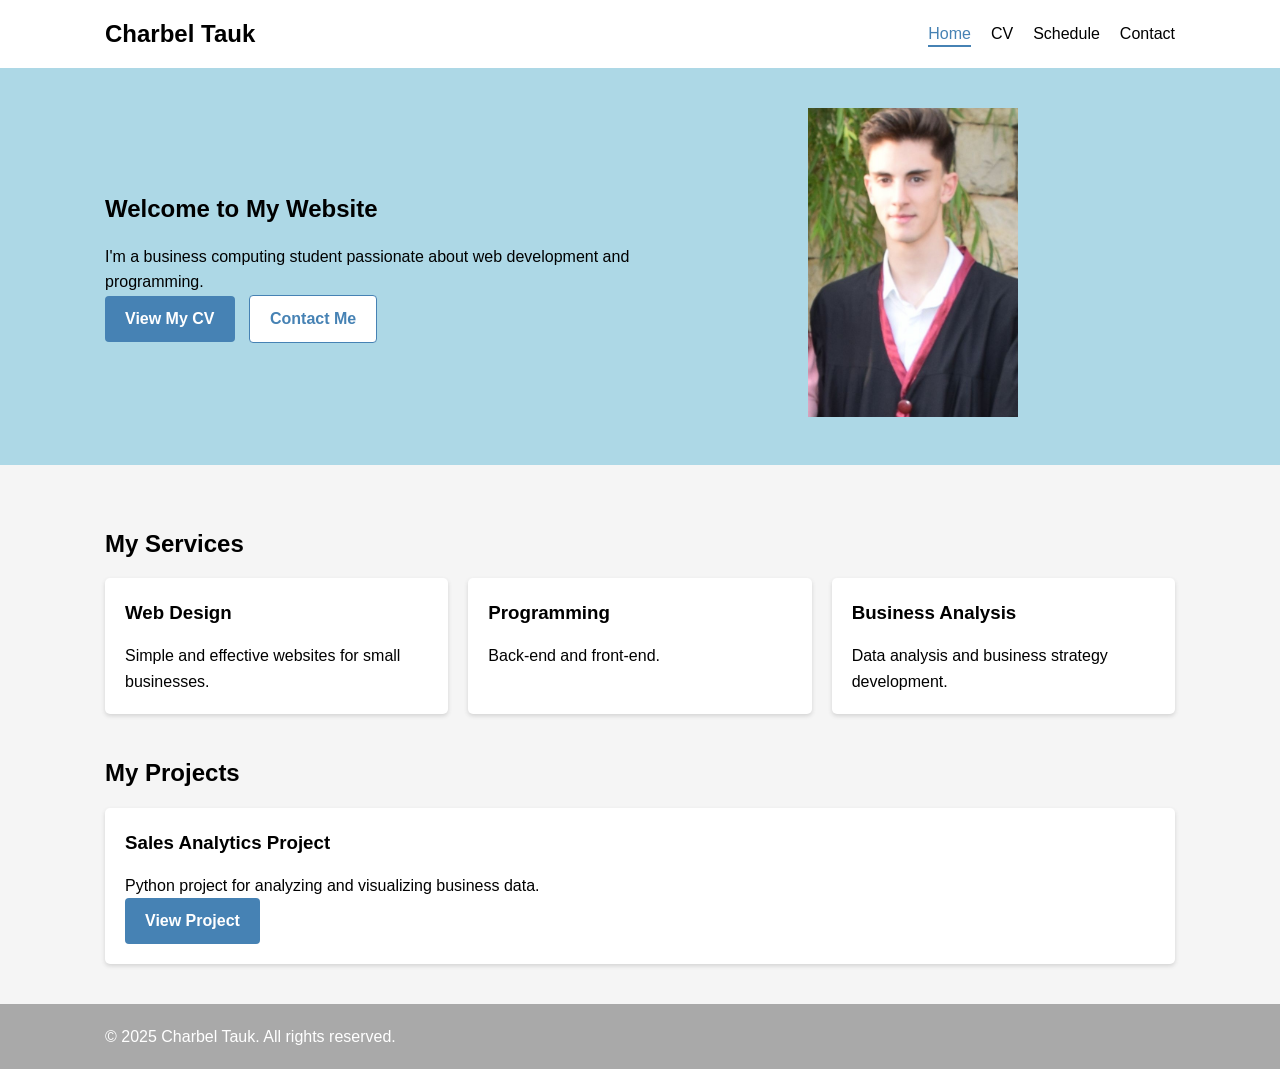
<file: index.html>
<!DOCTYPE html>
<html lang="en">
<head>
    <meta charset="UTF-8">
    <meta name="viewport" content="width=device-width, initial-scale=1.0">
    <title>My Business Website</title>
    <link rel="stylesheet" href="styles.css">
</head>
<body>
    <header>
        <div class="container">
            <h1>Charbel Tauk</h1>
            <nav>
                <ul class="menu">
                    <li><a href="index.html" class="active">Home</a></li>
                    <li><a href="cv.html">CV</a></li>
                    <li><a href="schedule.html">Schedule</a></li>
                    <li><a href="contact.html">Contact</a></li>
                </ul>
                <div class="menu-icon">
                    <div class="bar1"></div>
                    <div class="bar2"></div>
                    <div class="bar3"></div>
                </div>
            </nav>
        </div>
    </header>

    <main>
        <section class="hero">
            <div class="container">
                <div class="hero-content">
                    <h2>Welcome to My Website</h2>
                    <p>I'm a business computing student passionate about web development and programming.</p>
                    <div class="buttons">
                        <a href="cv.html" class="btn primary-btn">View My CV</a>
                        <a href="contact.html" class="btn secondary-btn">Contact Me</a>
                    </div>
                </div>
                <div class="hero-image">
                    <img src="me.jpeg" alt="Profile Image">
                </div>
            </div>
        </section>

        <section class="services">
            <div class="container">
                <h2>My Services</h2>
                <div class="service-boxes">
                    <div class="service-box">
                        <h3>Web Design</h3>
                        <p>Simple and effective websites for small businesses.</p>
                    </div>
                    <div class="service-box">
                        <h3>Programming</h3>
                        <p c>Back-end and front-end.</p>
                    </div>
                    <div class="service-box">
                        <h3>Business Analysis</h3>
                        <p>Data analysis and business strategy development.</p>
                    </div>
                </div>
            </div>
        </section>
        <section class="projects">
    <div class="container">
        <h2>My Projects</h2>

        <div class="service-boxes">
            <div class="service-box">
                <h3>Sales Analytics Project</h3>
                <p>Python project for analyzing and visualizing business data.</p>
                <a href="https://github.com/cmtcode8/sales-analytics-project" class="btn primary-btn">View Project</a>
            </div>
        </div>
    </div>
</section>
    </main>

    <footer>
        <div class="container">
            <p>&copy; 2025 Charbel Tauk. All rights reserved.</p>
        </div>
    </footer>
    <script>
        document.querySelector('.menu-icon').addEventListener('click', function() {
            document.querySelector('.menu').classList.toggle('show');
            this.classList.toggle('change');
        });
    </script>
</body>
</html>
</file>
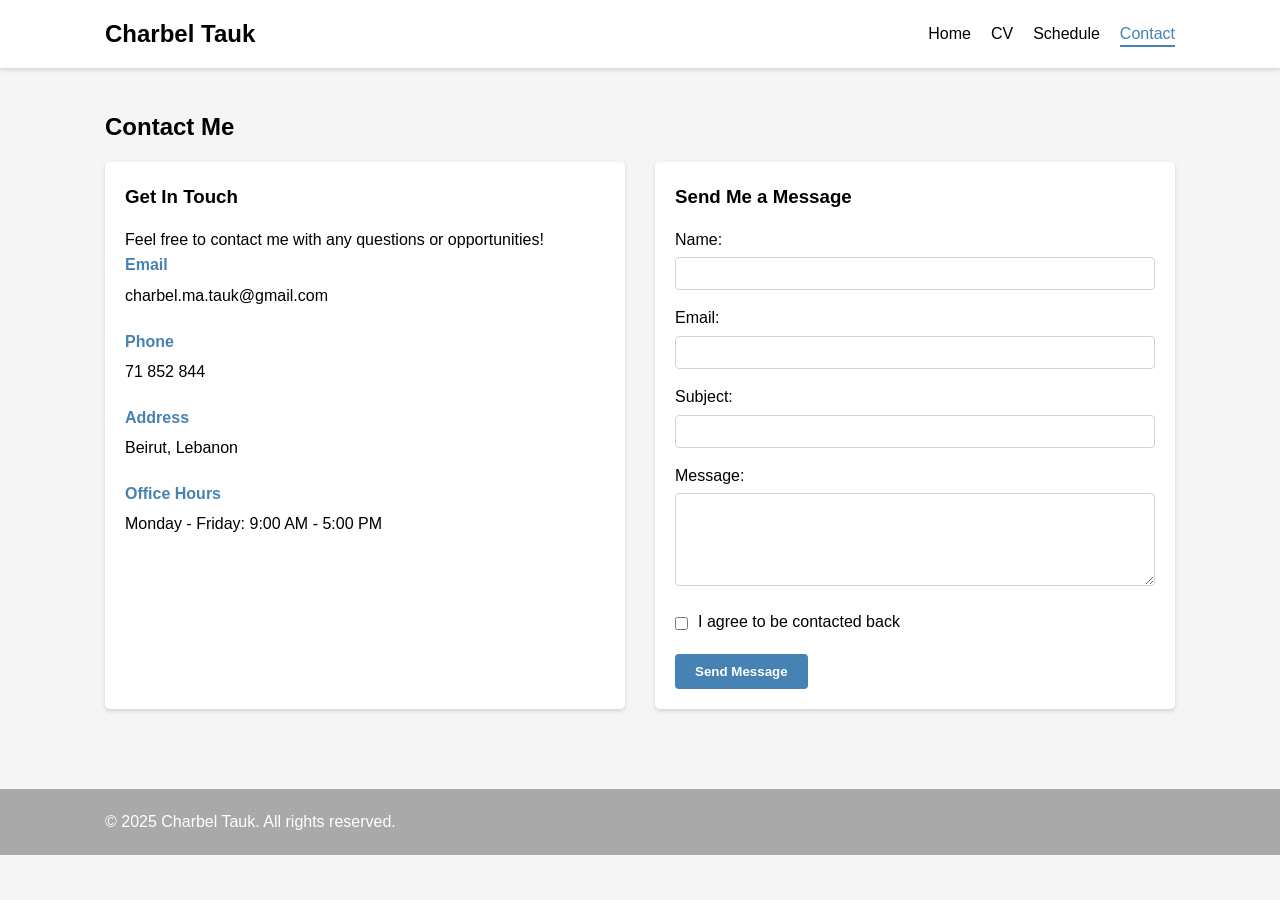
<file: contact.html>
<!DOCTYPE html>
<html lang="en">
<head>
    <meta charset="UTF-8">
    <meta name="viewport" content="width=device-width">
    <title>Contact Me | Business Website</title>
    <link rel="stylesheet" href="styles.css">
</head>
<body>
    <header>
        <div class="container">
            <h1>Charbel Tauk</h1>
            <nav>
                <ul class="menu">
                    <li><a href="index.html">Home</a></li>
                    <li><a href="cv.html">CV</a></li>
                    <li><a href="schedule.html">Schedule</a></li>
                    <li><a href="contact.html" class="active">Contact</a></li>
                </ul>
                <div class="menu-icon">
                    <div class="bar1"></div>
                    <div class="bar2"></div>
                    <div class="bar3"></div>
                </div>
            </nav>
        </div>
    </header>

    <main>
        <section class="contact-section">
            <div class="container">
                <h2>Contact Me</h2>
                
                <div class="contact-container">
                    <div class="contact-info">
                        <h3>Get In Touch</h3>
                        <p>Feel free to contact me with any questions or opportunities!</p>
                        
                        <div class="contact-details">
                            <div class="contact-item">
                                <h4>Email</h4>
                                <p>charbel.ma.tauk@gmail.com</p>
                            </div>
                            <div class="contact-item">
                                <h4>Phone</h4>
                                <p>71 852 844</p>
                            </div>
                            <div class="contact-item">
                                <h4>Address</h4>
                                <p>Beirut, Lebanon</p>
                            </div>
                            <div class="contact-item">
                                <h4>Office Hours</h4>
                                <p>Monday - Friday: 9:00 AM - 5:00 PM</p>
                            </div>
                        </div>
                    </div>
                    
                    <div class="contact-form">
                        <h3>Send Me a Message</h3>
                        <form id="contactForm">
                            <div class="form-group">
                                <label for="name">Name:</label>
                                <input type="text" id="name" name="name" required>
                            </div>
                            
                            <div class="form-group">
                                <label for="email">Email:</label>
                                <input type="email" id="email" name="email" required>
                            </div>
                            
                            <div class="form-group">
                                <label for="subject">Subject:</label>
                                <input type="text" id="subject" name="subject" required>
                            </div>
                            
                            <div class="form-group">
                                <label for="message">Message:</label>
                                <textarea id="message" name="message" rows="5" required></textarea>
                            </div>
                            
                            <div class="form-group">
                                <input type="checkbox" id="consent" name="consent" required>
                                <label for="consent">I agree to be contacted back</label>
                            </div>
                            
                            <button type="submit" class="btn primary-btn">Send Message</button>
                        </form>
                    </div>
                </div>
            </div>
        </section>
    </main>

    <footer>
        <div class="container">
            <p>&copy; 2025 Charbel Tauk. All rights reserved.</p>
        </div>
    </footer>
    <script>
        // Simple mobile menu toggle
        document.querySelector('.menu-icon').addEventListener('click', function() {
            document.querySelector('.menu').classList.toggle('show');
            this.classList.toggle('change');
        });
        
        // Simple form handling
        document.getElementById('contactForm').addEventListener('submit', function(e) {
            e.preventDefault();
            alert('Thank you for your message! I will get back to you soon.');
            this.reset();
        });
    </script>
</body>
</html>
</file>
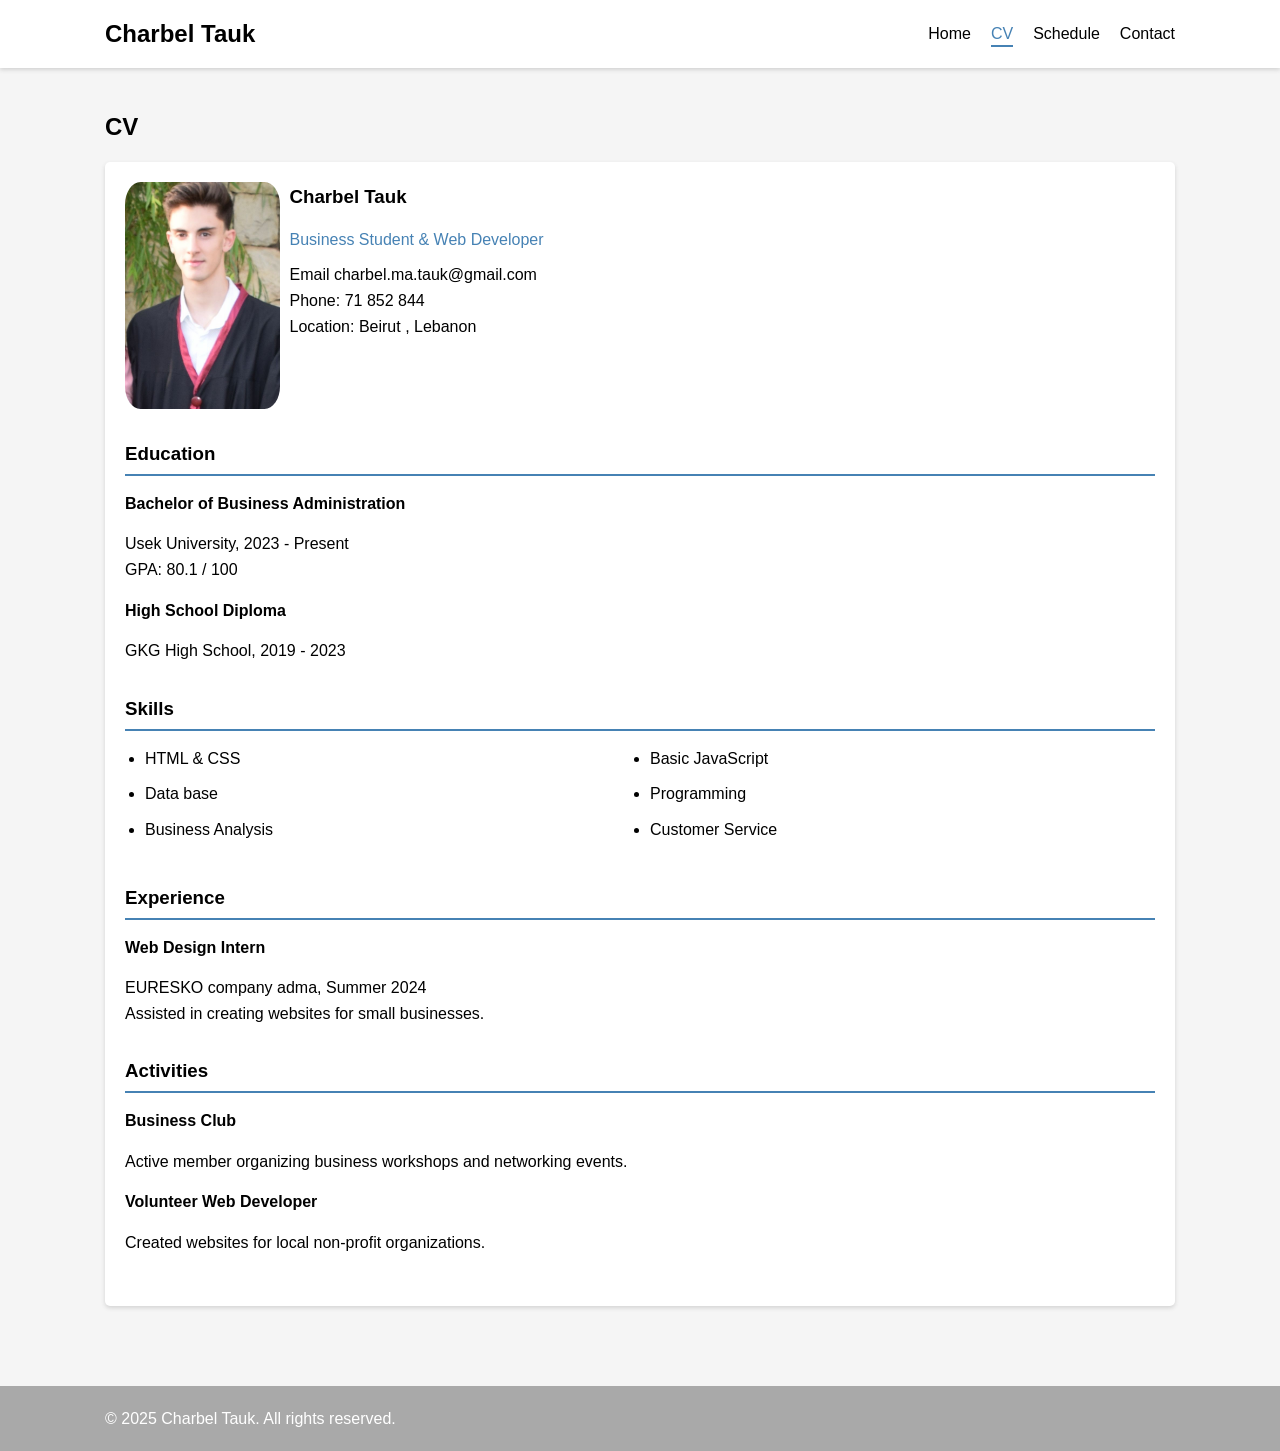
<file: cv.html>
<!DOCTYPE html>
<html lang="en">
<head>
    <meta charset="UTF-8">
    <meta name="viewport" content="width=device-width, initial-scale=1.0">
    <title>My CV | Business Website</title>
    <link rel="stylesheet" href="styles.css">
</head>
<body>
    <header>
        <div class="container">
            <h1>Charbel Tauk</h1>
            <nav>
                <ul class="menu">
                    <li><a href="index.html">Home</a></li>
                    <li><a href="cv.html" class="active">CV</a></li>
                    <li><a href="schedule.html">Schedule</a></li>
                    <li><a href="contact.html">Contact</a></li>
                </ul>
                <div class="menu-icon">
                    <div class="bar1"></div>
                    <div class="bar2"></div>
                    <div class="bar3"></div>
                </div>
            </nav>
        </div>
    </header>

    <main>
        <section class="cv-section">
            <div class="container">
                <h2>CV</h2>
                
                <div class="cv-box">
                    <div class="cv-header">
                        <img src="me.jpeg" alt="Profile Photo" class="profile-img">
                        <div class="cv-intro">
                            <h3>Charbel Tauk</h3>
                            <p class="title">Business Student & Web Developer</p>
                            <p>Email charbel.ma.tauk@gmail.com</p>
                            <p>Phone: 71 852 844</p>
                            <p>Location: Beirut , Lebanon </p>
                        </div>
                    </div>

                    <div class="cv-block">
                        <h3>Education</h3>
                        <div class="cv-item">
                            <h4>Bachelor of Business Administration</h4>
                            <p>Usek University, 2023 - Present</p>
                            <p>GPA: 80.1 / 100 </p>
                        </div>
                        <div class="cv-item">
                            <h4>High School Diploma</h4>
                            <p>GKG High School, 2019 - 2023</p>
                        </div>
                    </div>

                    <div class="cv-block">
                        <h3>Skills</h3>
                        <ul class="skills-list">
                            <li>HTML & CSS</li>
                            <li>Basic JavaScript</li>
                            <li>Data base</li>
                            <li>Programming</li>
                            <li>Business Analysis</li>
                            <li>Customer Service</li>
                        </ul>
                    </div>

                    <div class="cv-block">
                        <h3>Experience</h3>
                        <div class="cv-item">
                            <h4>Web Design Intern</h4>
                            <p>EURESKO company adma, Summer 2024</p>
                            <p>Assisted in creating websites for small businesses.</p>
                        </div>
                    </div>

                    <div class="cv-block">
                        <h3>Activities</h3>
                        <div class="cv-item">
                            <h4>Business Club</h4>
                            <p>Active member organizing business workshops and networking events.</p>
                        </div>
                        <div class="cv-item">
                            <h4>Volunteer Web Developer</h4>
                            <p>Created websites for local non-profit organizations.</p>
                        </div>
                    </div>
                </div>
            </div>
        </section>
    </main>

    <footer>
        <div class="container">
            <p>&copy; 2025 Charbel Tauk. All rights reserved.</p>
        </div>
    </footer>
    <script>
        document.querySelector('.menu-icon').addEventListener('click', function() {
            document.querySelector('.menu').classList.toggle('show');
            this.classList.toggle('change');
        });
    </script>
</body>
</html>
</file>
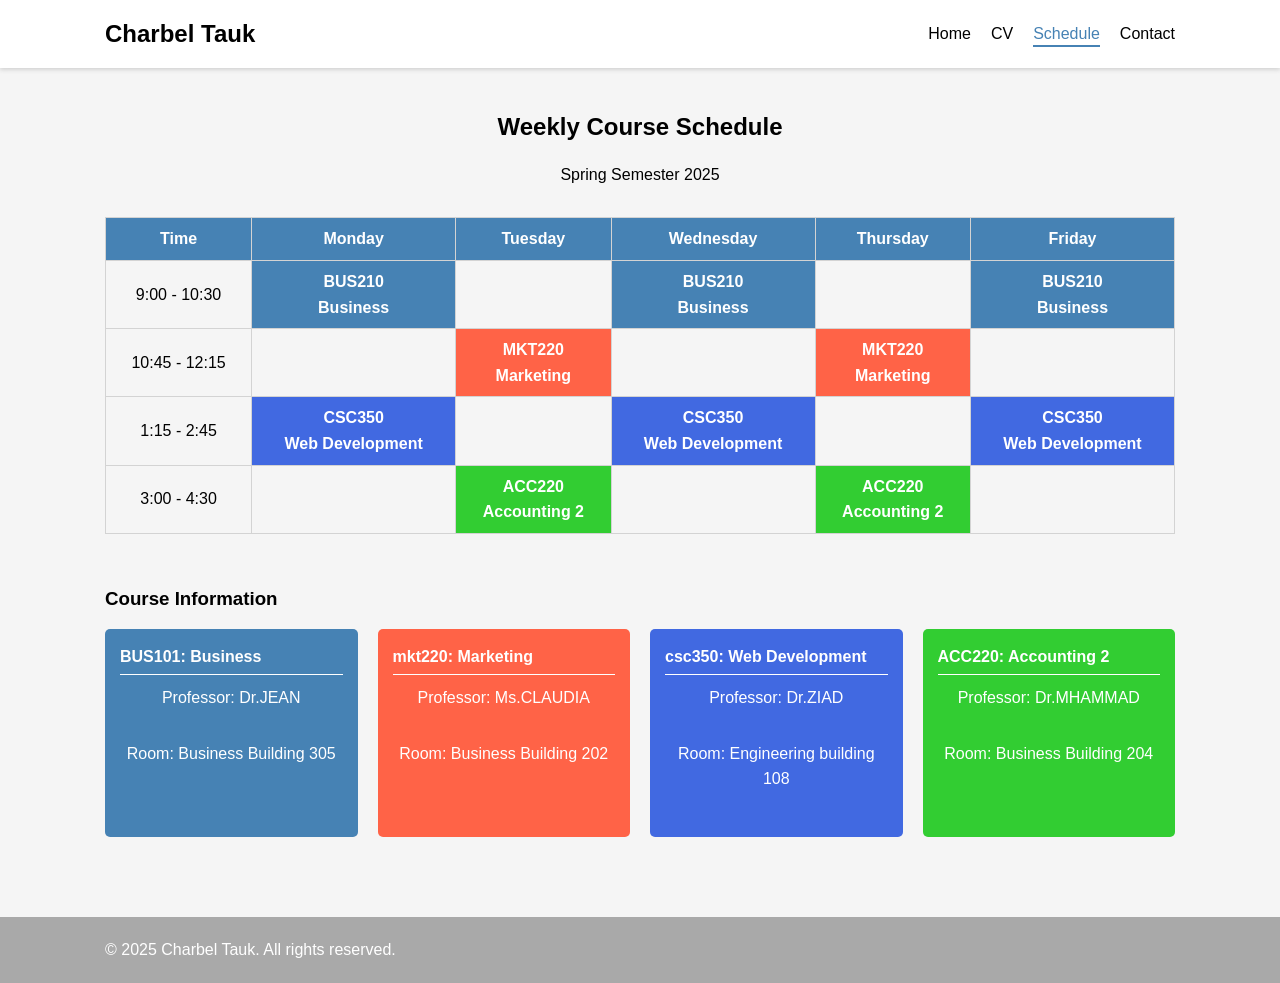
<file: schedule.html>
<!DOCTYPE html>
<html lang="en">
<head>
    <meta charset="UTF-8">
    <meta name="viewport" content="width=device-width">
    <title>Weekly Schedule | Business Website</title>
    <link rel="stylesheet" href="styles.css">
</head>
<body>
    <header>
        <div class="container">
            <h1>Charbel Tauk</h1>
            <nav>
                <ul class="menu">
                    <li><a href="index.html">Home</a></li>
                    <li><a href="cv.html">CV</a></li>
                    <li><a href="schedule.html" class="active">Schedule</a></li>
                    <li><a href="contact.html">Contact</a></li>
                </ul>
                <div class="menu-icon">
                    <div class="bar1"></div>
                    <div class="bar2"></div>
                    <div class="bar3"></div>
                </div>
            </nav>
        </div>
    </header>

    <main>
        <section class="schedule-section">
            <div class="container">
                <h2>Weekly Course Schedule</h2>
                <p>Spring Semester 2025</p>
                
                <div class="table-container">
                    <table class="schedule">
                        <thead>
                            <tr>
                                <th>Time</th>
                                <th>Monday</th>
                                <th>Tuesday</th>
                                <th>Wednesday</th>
                                <th>Thursday</th>
                                <th>Friday</th>
                            </tr>
                        </thead>
                        <tbody>
                            <tr>
                                <td>9:00 - 10:30</td>
                                <td class="course bus210">BUS210<br>Business</td>
                                <td></td>
                                <td class="course bus210">BUS210<br>Business</td>
                                <td></td>
                                <td class="course bus210">BUS210<br>Business</td>
                            </tr>
                            <tr>
                                <td>10:45 - 12:15</td>
                                <td></td>
                                <td class="course mkt220">MKT220<br>Marketing</td>
                                <td></td>
                                <td class="course mkt220">MKT220<br>Marketing</td>
                                <td></td>
                            </tr>
                            <tr>
                                <td>1:15 - 2:45</td>
                                <td class="course csc350">CSC350<br>Web Development</td>
                                <td></td>
                                <td class="course csc350">CSC350<br>Web Development</td>
                                <td></td>
                                <td class="course csc350">CSC350<br>Web Development</td>
                            </tr>
                            <tr>
                                <td>3:00 - 4:30</td>
                                <td></td>
                                <td class="course acc220">ACC220<br>Accounting 2</td>
                                <td></td>
                                <td class="course acc220">ACC220<br>Accounting 2</td>
                                <td></td>
                            </tr>
                        </tbody>
                    </table>
                </div>

                <div class="course-info">
                    <h3>Course Information</h3>
                    <div class="info-boxes">
                        <div class="info-box bus210">
                            <h4>BUS101: Business</h4>
                            <p>Professor: Dr.JEAN</p>
                            <p>Room: Business Building 305</p>
                        </div>
                        <div class="info-box mkt220">
                            <h4>mkt220: Marketing </h4>
                            <p>Professor: Ms.CLAUDIA</p>
                            <p>Room: Business Building 202</p>
                        </div>
                        <div class="info-box csc350">
                            <h4>csc350: Web Development</h4>
                            <p>Professor: Dr.ZIAD</p>
                            <p>Room: Engineering building 108</p>
                        </div>
                        <div class="info-box acc220">
                            <h4>ACC220: Accounting 2</h4>
                            <p>Professor: Dr.MHAMMAD</p>
                            <p>Room: Business Building 204</p>
                        </div>
                    </div>
                </div>
            </div>
        </section>
    </main>

    <footer>
        <div class="container">
            <p>&copy; 2025 Charbel Tauk. All rights reserved.</p>
        </div>
    </footer>
    <script>
        document.querySelector('.menu-icon').addEventListener('click', function() {
            document.querySelector('.menu').classList.toggle('show');
            this.classList.toggle('change');
        });
    </script>
</body>
</html>
</file>
<file: styles.css>
* {
    margin: 0;
    padding: 0;
    box-sizing: border-box;
}

body {
    font-family: Arial, Helvetica, sans-serif;
    line-height: 1.6;
    color: black;
    background-color: whitesmoke;
}

.container {
    width: 90%;
    max-width: 1100px;
    margin: 0 auto;
    padding: 0 15px;
}

a {
    text-decoration: none;
    color: steelblue;
}

h1, h2, h3, h4 {
    font-weight: bold;
    margin-bottom: 15px;
}

img {
    max-width: 40%;
}

header {
    background-color: white;
    box-shadow: 0 2px 4px lightgray;
    padding: 15px 0;
}

header .container {
    display: flex;
    justify-content: space-between;
    align-items: center;
}

header h1 {
    font-size: 24px;
    margin: 0;
}

.menu {
    list-style: none;
    display: flex;
}

.menu li {
    margin-left: 20px;
}

.menu a {
    color: black;
    padding: 5px 0;
    position: relative;
}

.menu a:hover, .menu a.active {
    color: steelblue;
}

.menu a.active:after {
    content: '';
    position: absolute;
    bottom: 0;
    left: 0;
    width: 100%;
    height: 2px;
    background-color: steelblue;
}

.menu-icon {
    display: none;
    cursor: pointer;
}

.bar1, .bar2, .bar3 {
    width: 25px;
    height: 3px;
    background-color: black;
    margin: 5px 0;
    transition: 0.4s;
}

.btn {
    display: inline-block;
    padding: 10px 20px;
    margin-right: 10px;
    border-radius: 4px;
    cursor: pointer;
    font-weight: bold;
}

.primary-btn {
    background-color: steelblue;
    color: white;
    border: none;
}

.primary-btn:hover {
    background-color: darkblue;
}

.secondary-btn {
    background-color: white;
    color: steelblue;
    border: 1px solid steelblue;
}

.secondary-btn:hover {
    background-color: whitesmoke;
}

.hero {
    background-color: lightblue;
    padding: 40px 0;
    margin-bottom: 40px;
}

.hero .container {
    display: flex;
    align-items: center;
}

.hero-content {
    flex: 1;
    padding-right: 20px;
}

.hero-image {
    flex: 1;
    text-align: center;
}

.services {
    padding: 20px 0 40px;
}

.service-boxes {
    display: flex;
    justify-content: space-between;
    gap: 20px;
}

.service-box {
    flex: 1;
    background-color: white;
    padding: 20px;
    border-radius: 5px;
    box-shadow: 0 2px 4px lightgray;
}

.cv-section {
    padding: 40px 0;
}

.cv-box {
    background-color: white;
    padding: 20px;
    border-radius: 5px;
    box-shadow: 0 2px 4px lightgray;
}

.cv-header {
    display: flex;
    margin-bottom: 30px;
}

.profile-img {
    max-width: 15%;
   border-radius: 10%;
    margin-right: 10px;
}

.title {
    color: steelblue;
    margin-bottom: 10px;
}

.cv-block {
    margin-bottom: 30px;
}

.cv-block h3 {
    border-bottom: 2px solid steelblue;
    padding-bottom: 5px;
    margin-bottom: 15px;
}

.cv-item {
    margin-bottom: 15px;
}

.skills-list {
    list-style: disc;
    padding-left: 20px;
    display: flex;
    flex-wrap: wrap;
}

.skills-list li {
    width: 50%;
    margin-bottom: 10px;
}

.schedule-section {
    padding: 40px 0;
}

.schedule-section h2 {
    text-align: center;
}

.schedule-section p {
    text-align: center;
    margin-bottom: 30px;
}

.table-container {
    overflow-x: auto;
    margin-bottom: 30px;
}

.schedule {
    width: 100%;
    border-collapse: collapse;
    margin-bottom: 20px;
}

.schedule th, .schedule td {
    border: 1px solid lightgray;
    padding: 8px;
    text-align: center;
}

.schedule th {
    background-color: steelblue;
    color: white;
}

.course {
    color: white;
    font-weight: bold;
}

.bus210 {
    background-color: steelblue;
}

.mkt220 {
    background-color: tomato;
}

.csc350 {
    background-color: royalblue;
}

.acc220 {
    background-color: limegreen;
}

.lunch {
    background-color: whitesmoke;
    font-style: italic;
}

.info-boxes {
    display: flex;
    flex-wrap: wrap;
    gap: 20px;
}

.info-box {
    flex: 1;
    min-width: 200px;
    padding: 15px;
    border-radius: 5px;
    color: white;
}

.info-box h4 {
    margin-bottom: 10px;
    border-bottom: 1px solid white;
    padding-bottom: 5px;
}

.contact-section {
    padding: 40px 0;
}

.contact-container {
    display: flex;
    gap: 30px;
}

.contact-info, .contact-form {
    flex: 1;
    background-color: white;
    padding: 20px;
    border-radius: 5px;
    box-shadow: 0 2px 4px lightgray;
}

.contact-item {
    margin-bottom: 20px;
}

.contact-item h4 {
    color: steelblue;
    margin-bottom: 5px;
}

.form-group {
    margin-bottom: 15px;
}

.form-group label {
    display: block;
    margin-bottom: 5px;
}

.form-group input, .form-group textarea {
    width: 100%;
    padding: 8px;
    border: 1px solid lightgray;
    border-radius: 4px;
}

.form-group textarea {
    resize: vertical;
}

.form-group:last-of-type {
    display: flex;
    align-items: center;
}

.form-group:last-of-type input {
    width: auto;
    margin-right: 10px;
}

footer {
    background-color: darkgray;
    color: white;
    padding: 20px 0;
    margin-top: 40px;
}

footer .container {
    display: flex;
    justify-content: space-between;
    align-items: center;
}

.social a {
    color: white;
    margin-left: 15px;
}

@media (max-width: 992px) {
    .hero .container,
    .service-boxes,
    .contact-container,
    .info-boxes {
        flex-direction: column;
    }
    
    .hero-content {
        padding-right: 0;
        margin-bottom: 20px;
    }
    
    .skills-list li {
        width: 100%;
    }
}

@media (max-width: 768px) {
    .menu {
        display: none;
    }
    
    .menu-icon {
        display: block;
    }
    
    .menu.show {
        display: block;
        position: absolute;
        top: 60px;
        left: 0;
        right: 0;
        background-color: white;
        flex-direction: column;
        box-shadow: 0 2px 4px lightgray;
    }
    
    .menu li {
        margin: 0;
        text-align: center;
    }
    
    .menu a {
        display: block;
        padding: 15px;
    }
    
    .cv-header {
        flex-direction: column;
        align-items: center;
        text-align: center;
    }
    
    .profile-img {
        margin-right: 0;
        margin-bottom: 15px;
    }
    
    footer .container {
        flex-direction: column;
        text-align: center;
    }
    
    .social {
        margin-top: 10px;
    }
    
    .social a {
        margin: 0 7px;
    }
}
</file>
